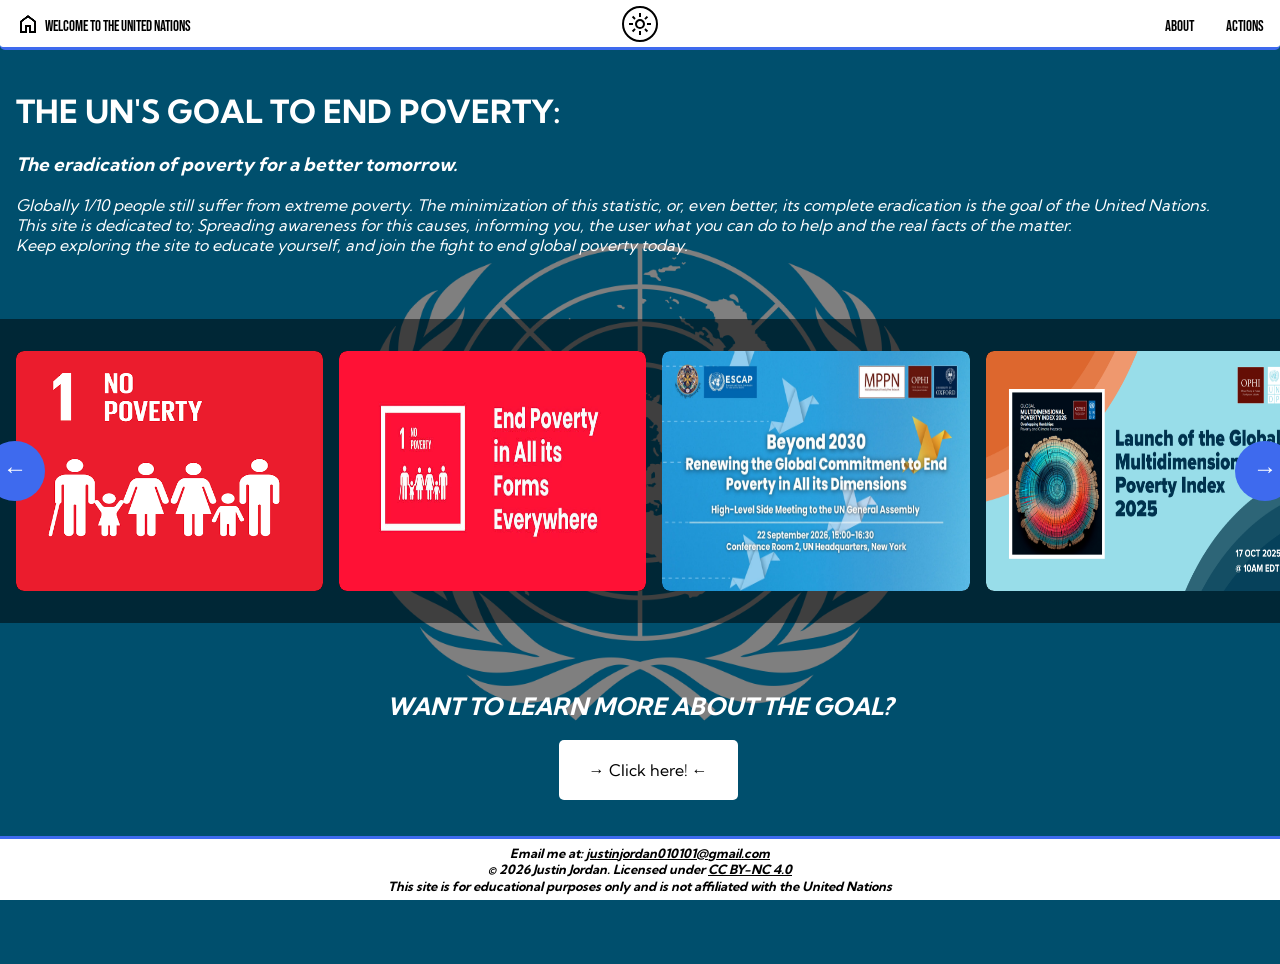
<file: index.html>
<!doctype html>
<html lang="en">
<head>
  <title>UNDP Index</title>
  <meta charset="UTF-8">
  <meta name="viewport" content="width=device-width, initial-scale=1.0">
  <link rel="preconnect" href="https://fonts.googleapis.com">
  <link rel="preconnect" href="https://fonts.gstatic.com" crossorigin>
  <link href="https://fonts.googleapis.com/css2?family=Kumbh+Sans:wght,YOPQ@100..900,300&display=swap" rel="stylesheet">
  <link href="https://fonts.googleapis.com/css2?family=Bebas+Neue&display=swap" rel="stylesheet">
  <link rel="Stylesheet" href="css/Styles.css">
  <link rel="icon" type="image/svg+xml" href="images/un-icon.png">
</head>
<body>

<div class="bebas-neue-regular">

    <header class="topnav">
    <a href="index.html" class="home-link">
      <img class="home-icon home-icon-light" src="images/home.png" alt="Welcome to the United Nations">
      <img class="home-icon home-icon-dark" src="images/lighthome.png" alt="" aria-hidden="true">
      <span class="label">Welcome to the United Nations</span>
    </a>

      <button id="theme-toggle" class="theme-toggle" aria-label="Toggle dark mode"></button>

      <div class="other-links">
        <a href="About.html">About</a>
        <a href="Actions.html">Actions</a>
      </div>
    </header>
  </div>

<main>
<div class="main-content">
  <div class="home-info">
    <h1>THE UN'S GOAL TO END POVERTY:</h1>
    <h3>The eradication of poverty for a better tomorrow.</h3>
    <p>Globally 1/10 people still suffer from extreme poverty. The minimization of this statistic, or, even better, its complete eradication is the goal of the United Nations. <br> This site is dedicated to; Spreading awareness for this causes, informing you, the user what you can do to help and the real facts of the matter. <br> Keep exploring the site to educate yourself, and join the fight to end global poverty today.</p>
  </div>

  <div class="carousel">
    <div class="card"><a href="https://sdgs.un.org/goals/goal1"><img src="images/Card1.png" alt="Card 1"></a></div>
    <div class="card"><a href="https://sdgs.un.org/goals/goal1"><img src="images/Card2.png" alt="Card 2"></a></div>
    <div class="card"><a href="https://sdgs.un.org/goals/goal1"><img src="images/Card3.png" alt="Card 3"></a></div>
    <div class="card"><a href="https://sdgs.un.org/goals/goal1"><img src="images/Card4.png" alt="Card 4"></a></div>
    <div class="card"><a href="https://sdgs.un.org/goals/goal1"><img src="images/Card5.png" alt="Card 5"></a></div>
    <div class="card"><a href="https://sdgs.un.org/goals/goal1"><img src="images/Card6.png" alt="Card 6"></a></div>
</div>

<div class="user-question">
  <h2>WANT TO LEARN MORE ABOUT THE GOAL?</h2>
</div>

<a href="About.html" class="read-more">→ Click here! ←</a>

  <footer>
    <h3>Email me at: <a href="mailto:justinjordan010101@gmail.com">justinjordan010101@gmail.com</a></h3>
    <h3>© 2026 Justin Jordan. Licensed under <a href="https://creativecommons.org/licenses/by-nc/4.0/deed.en">CC BY-NC 4.0</a></h3>
    <h3>This site is for educational purposes only and is not affiliated with the United Nations</h3>
  </footer>
</div>
</main>
  <script src="js/theme.js"></script>
  <script src="js/carousel.js"></script>
</body>
</html>
</file>
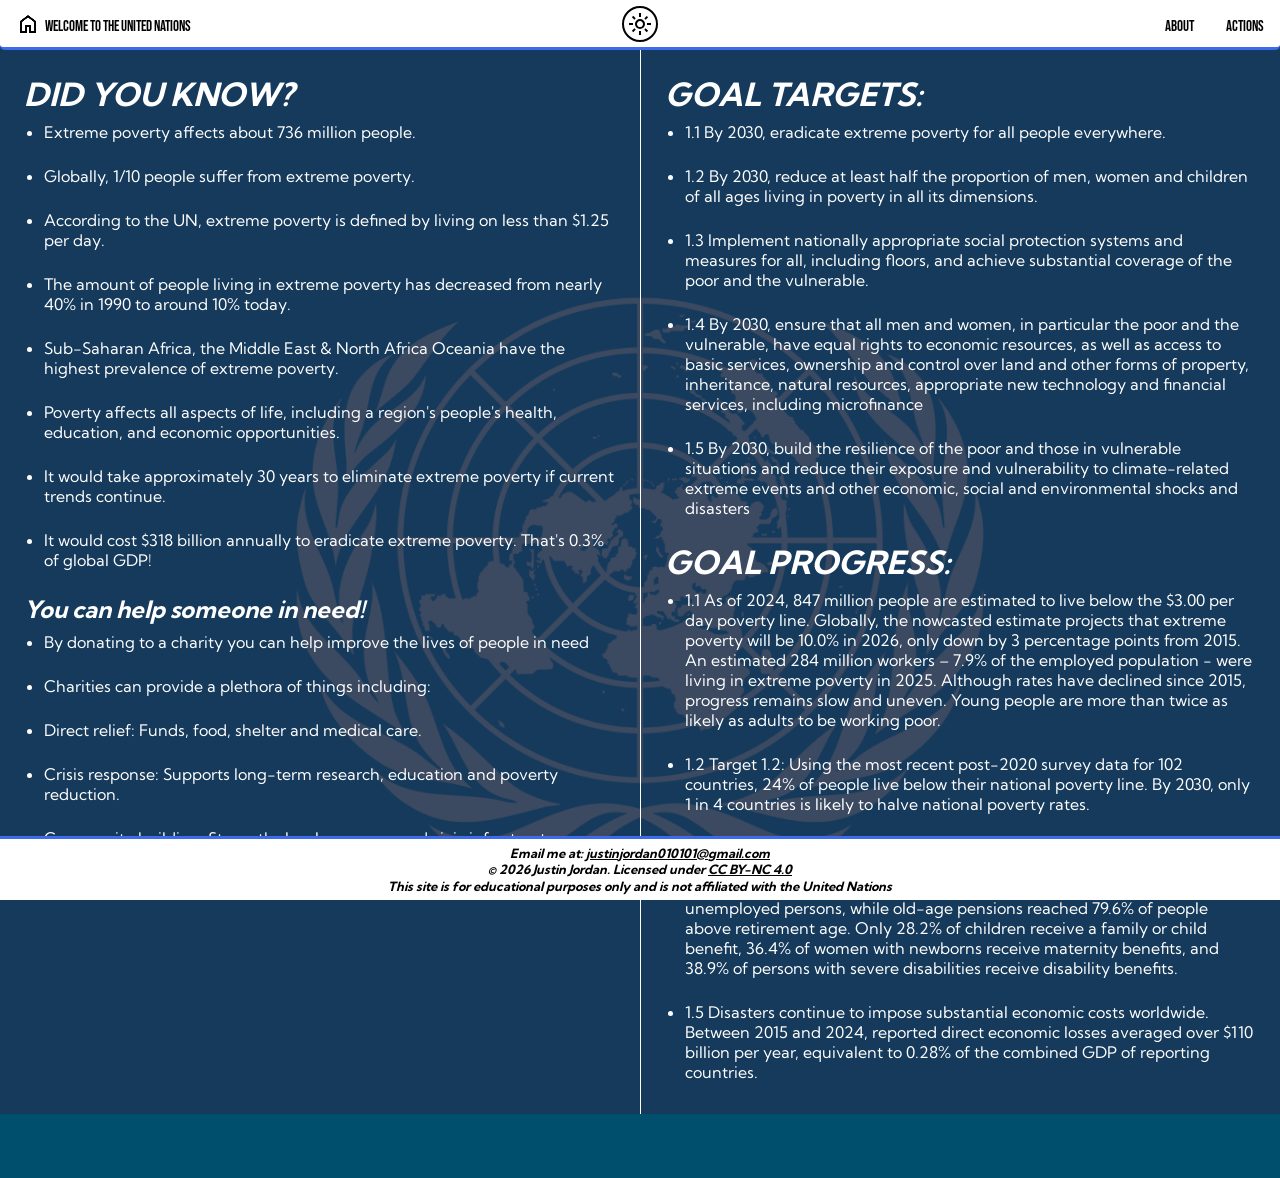
<file: About.html>
<!doctype html>
<html lang="en">
<head>
  <title>UNDP About</title>
  <meta charset="UTF-8">
  <meta name="viewport" content="width=device-width, initial-scale=1.0">
  <link rel="preconnect" href="https://fonts.googleapis.com">
  <link rel="preconnect" href="https://fonts.gstatic.com" crossorigin>
  <link href="https://fonts.googleapis.com/css2?family=Kumbh+Sans:wght,YOPQ@100..900,300&display=swap" rel="stylesheet">
  <link href="https://fonts.googleapis.com/css2?family=Bebas+Neue&display=swap" rel="stylesheet">
  <link rel="Stylesheet" href="css/Styles.css">
  <link rel="icon" type="image/svg+xml" href="images/un-icon.png">
</head>
<body>

<div class="bebas-neue-regular">

    <header class="topnav">
    <a href="index.html" class="home-link">
      <img class="home-icon home-icon-light" src="images/home.png" alt="Welcome to the United Nations">
      <img class="home-icon home-icon-dark" src="images/lighthome.png" alt="" aria-hidden="true">
      <span class="label">Welcome to the United Nations</span>
    </a>

      <button id="theme-toggle" class="theme-toggle" aria-label="Toggle dark mode"></button>

      <div class="other-links">
        <a href="About.html">About</a>
        <a href="Actions.html">Actions</a>
      </div>
    </header>
  </div>

<div class="split-content">

  <div class="content1">
    <h1>DID YOU KNOW?</h1>
    <ul>
      <li>Extreme poverty affects about 736 million people.</li>
      <li>Globally, 1/10 people suffer from extreme poverty.</li>
      <li>According to the UN, extreme poverty is defined by living on less than $1.25 per day.</li>
      <li>The amount of people living in extreme poverty has decreased from nearly 40% in 1990 to around 10% today.</li>
      <li>Sub-Saharan Africa, the Middle East & North Africa Oceania have the highest prevalence of extreme poverty.</li>
      <li>Poverty affects all aspects of life, including a region's people's health, education, and economic opportunities.</li>
      <li>It would take approximately 30 years to eliminate extreme poverty if current trends continue.</li>
      <li>It would cost $318 billion annually to eradicate extreme poverty. That's 0.3% of global GDP!</li>
    </ul>
    <h2>You can help someone in need!</h2>
    <ul>
      <li>By donating to a charity you can help improve the lives of people in need</li>
      <li>Charities can provide a plethora of things including:</li>
      <li>Direct relief: Funds, food, shelter and medical care.</li>
      <li>Crisis response: Supports long-term research, education and poverty reduction.</li>
      <li>Community building: Strengths local programs and civic infrastructure.</li>
      <li><a href="Actions.html">Click here to learn how you can help!</a></li>
    </ul>
  </div>

  <div class="content2">
    <h1>GOAL TARGETS:</h1>
    <ul>
      <li>1.1 By 2030, eradicate extreme poverty for all people everywhere.</li>
      <li>1.2 By 2030, reduce at least half the proportion of men, women and children of all ages living in poverty in all its dimensions.</li>
      <li>1.3 Implement nationally appropriate social protection systems and measures for all, including floors, and achieve substantial coverage of the poor and the vulnerable.</li>
      <li>1.4 By 2030, ensure that all men and women, in particular the poor and the vulnerable, have equal rights to economic resources, as well as access to basic services, ownership and control over land and other forms of property, inheritance, natural resources, appropriate new technology and financial services, including microfinance</li>
      <li>1.5 By 2030, build the resilience of the poor and those in vulnerable situations and reduce their exposure and vulnerability to climate-related extreme events and other economic, social and environmental shocks and disasters</li>
    </ul>
    <h1>GOAL PROGRESS:</h1>
    <ul>
      <li>1.1 As of 2024, 847 million people are estimated to live below the $3.00 per day poverty line. Globally, the nowcasted estimate projects that extreme poverty will be 10.0% in 2026, only down by 3 percentage points from 2015. An estimated 284 million workers – 7.9% of the employed population - were living in extreme poverty in 2025. Although rates have declined since 2015, progress remains slow and uneven. Young people are more than twice as likely as adults to be working poor.</li>
      <li>1.2 Target 1.2: Using the most recent post-2020 survey data for 102 countries, 24% of people live below their national poverty line. By 2030, only 1 in 4 countries is likely to halve national poverty rates.</li>
      <li>1.3  In 2023, 52.4% of the global population was covered by at least one social protection benefit, up from 42.8% in 2015. Coverage varies widely by function, with unemployment protection remaining limited at 16.7% of unemployed persons, while old-age pensions reached 79.6% of people above retirement age. Only 28.2% of children receive a family or child benefit, 36.4% of women with newborns receive maternity benefits, and 38.9% of persons with severe disabilities receive disability benefits.</li>
      <li>1.5 Disasters continue to impose substantial economic costs worldwide. Between 2015 and 2024, reported direct economic losses averaged over $110 billion per year, equivalent to 0.28% of the combined GDP of reporting countries.</li>
    </ul>
  </div>
</div>

  <footer>
    <h3>Email me at: <a href="mailto:justinjordan010101@gmail.com">justinjordan010101@gmail.com</a></h3>
    <h3>© 2026 Justin Jordan. Licensed under <a href="https://creativecommons.org/licenses/by-nc/4.0/deed.en">CC BY-NC 4.0</a></h3>
    <h3>This site is for educational purposes only and is not affiliated with the United Nations</h3>
  </footer>
</div>

  <script src="js/theme.js"></script>
</body>
</html>
</file>
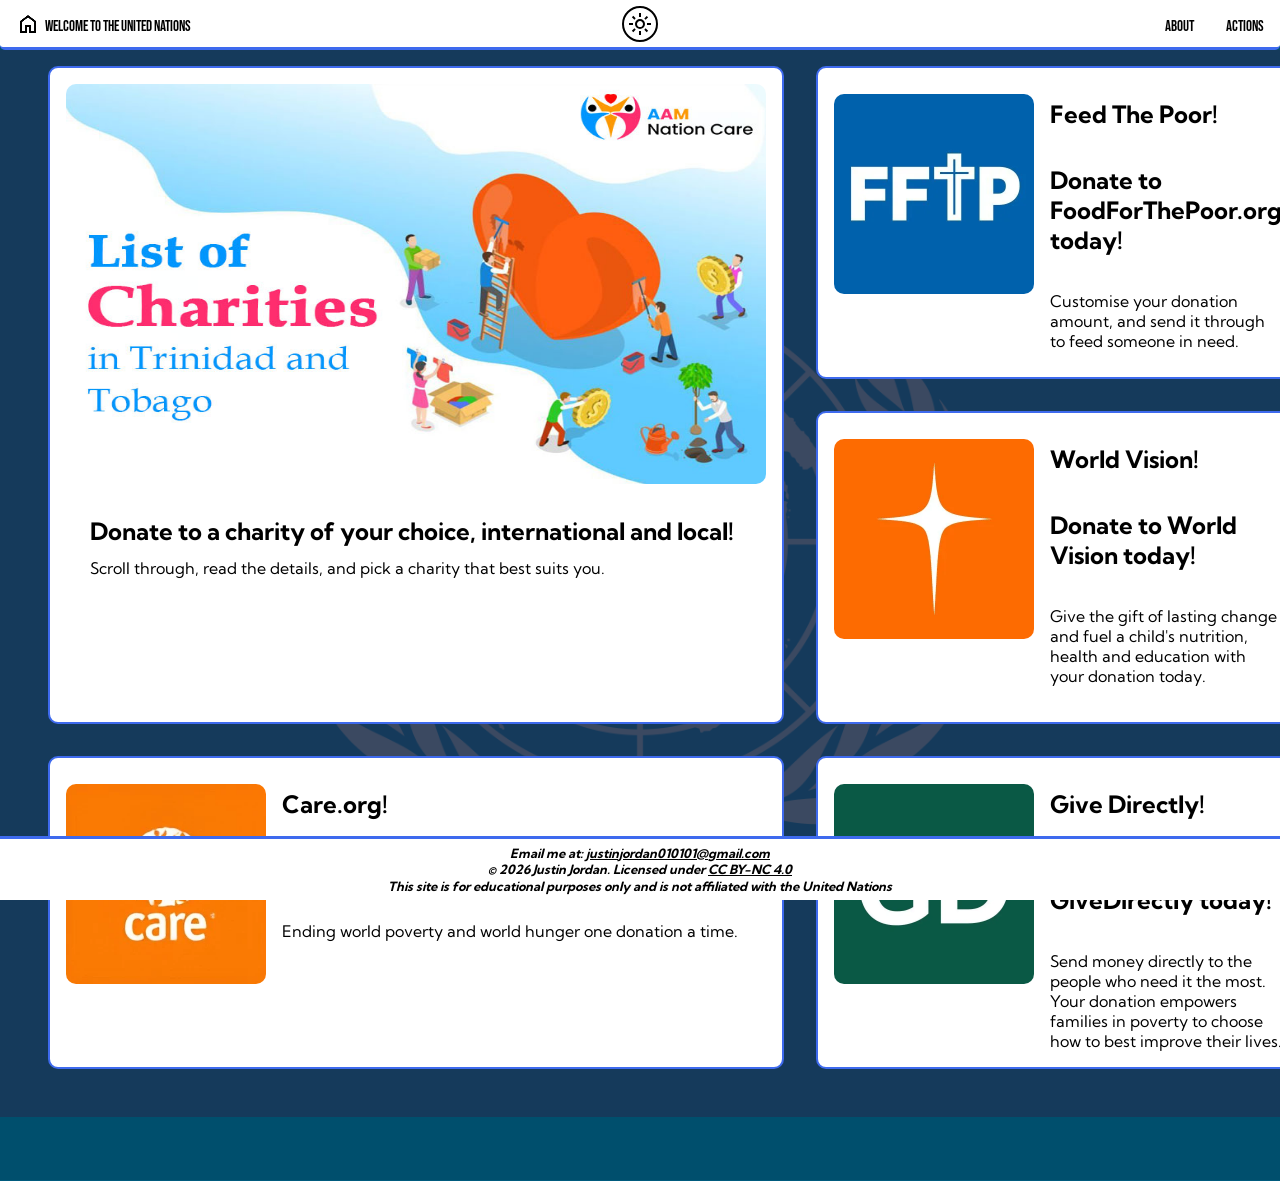
<file: Actions.html>
<!doctype html>
<html lang="en">
<head>
  <title>UNDP Actions</title>
  <meta charset="UTF-8">
  <meta name="viewport" content="width=device-width, initial-scale=1.0">
  <link rel="preconnect" href="https://fonts.googleapis.com">
  <link rel="preconnect" href="https://fonts.gstatic.com" crossorigin>
  <link href="https://fonts.googleapis.com/css2?family=Kumbh+Sans:wght,YOPQ@100..900,300&display=swap" rel="stylesheet">
  <link href="https://fonts.googleapis.com/css2?family=Bebas+Neue&display=swap" rel="stylesheet">
  <link rel="Stylesheet" href="css/Styles.css">
  <link rel="icon" type="image/svg+xml" href="images/un-icon.png">
</head>
<body>

<div class="bebas-neue-regular">

    <header class="topnav">
    <a href="index.html" class="home-link">
      <img class="home-icon home-icon-light" src="images/home.png" alt="Welcome to the United Nations">
      <img class="home-icon home-icon-dark" src="images/lighthome.png" alt="" aria-hidden="true">
      <span class="label">Welcome to the United Nations</span>
    </a>

      <button id="theme-toggle" class="theme-toggle" aria-label="Toggle dark mode"></button>

      <div class="other-links">
        <a href="About.html">About</a>
        <a href="Actions.html">Actions</a>
      </div>
    </header>
  </div>

  <div class="content1">
    <div class="hcard-container">

      <a href="https://aamnationcare.org/list-of-charities-in-trinidad-and-tobago/" class="help-cards">
        <img src="images/CharList.jpg" alt="aamnationcare.org">
        <h1>Donate to a charity of your choice, international and local!</h1>
        <p>Scroll through, read the details, and pick a charity that best suits you.</p>
      </a>

      <a href="https://foodforthepoor.org/help-now/" class="help-card-rectangle">
        <img src="images/FoodForThePoor.webp" alt="foodforthepoor.org">
        <div class="card-text">
        <h1>Feed The Poor!</h1>
        <h2>Donate to FoodForThePoor.org today!</h2>
        <p>Customise your donation amount, and send it through to feed someone in need.</p>
        </div>
      </a>

      <a href="https://www.worldvision.org/donate" class="help-card-rectangle">
        <img src="images/WorldVision.webp" alt="worldvision.org">
        <div class="card-text">
        <h1>World Vision!</h1>
        <h2>Donate to World Vision today!</h2>
        <p>Give the gift of lasting change and fuel a child's nutrition, health and education with your donation today.</p>
        </div>
      </a>

      <a href="https://www.care.org/" class="help-card-rectangle">
        <img src="images/CareOrg.webp" alt="care.org">
        <div class="card-text">
        <h1>Care.org!</h1>
        <h2>Donate to Care.org today!</h2>
        <p>Ending world poverty and world hunger one donation a time.</p>
        </div>
      </a>
      <a href="https://www.givedirectly.org/" class="help-card-rectangle">
        <img src="images/GiveDirectly.webp" alt="givedirectly.org">
        <div class="card-text">
        <h1>Give Directly!</h1>
        <h2>Donate to GiveDirectly today!</h2>
        <p>Send money directly to the people who need it the most. Your donation empowers families in poverty to choose how to best improve their lives.</p>
        </div>
      </a>
    </div>
  </div>

  <footer>
    <h3>Email me at: <a href="mailto:justinjordan010101@gmail.com">justinjordan010101@gmail.com</a></h3>
    <h3>© 2026 Justin Jordan. Licensed under <a href="https://creativecommons.org/licenses/by-nc/4.0/deed.en">CC BY-NC 4.0</a></h3>
    <h3>This site is for educational purposes only and is not affiliated with the United Nations</h3>
  </footer>
</div>

  <script src="js/theme.js"></script>
</body>
</html>
</file>
<file: css/Styles.css>
body {
    display:flex; /*Flex display formatting*/
    justify-content: flex-start;
    flex-direction: column;
    background-image: linear-gradient(rgb(0, 0, 0, 0.5), rgb(0, 0, 0, 0.5)), url("../images/background.webp"); /*Dimmed background image*/
    background-position: center;
    background-repeat: no-repeat;
    background-size: cover;
    min-height: 100vh;
    padding-bottom:4rem;
    margin: 0;
}


.bebas-neue-regular { /*I genuinely dont understand why i put this here I could've just did font-family: for all my other divs */
  font-family: "Bebas Neue", sans-serif;
  font-weight: 400;
  font-style: normal;
}

.topnav { /*Navigation bar*/
    position: relative;
    display:flex;
    border-bottom-left-radius: 5px; border-bottom-right-radius:5px;
    overflow: hidden;
    justify-content: space-between;
    height: 50px;
    box-sizing: border-box;
}

.topnav a {
    color: white;
    padding: 14px 16px;
    text-decoration: none;
    font-size: 15px;
}

.topnav a:hover {
    color: rgb(62, 106, 238);
}

.home-link { /* Home button on the left everything else on the right (maybe dark mode in the middle) */
    display: flex;
    align-items: center;
    text-decoration: none;
    color: black;
}

.home-link .label {
    display: flex;
    margin-left: 5px;
    margin-top: 5px;
    font-size: 15px;
    white-space: nowrap;
}

.other-links {
    margin-top: 5px;
    display: flex;
    align-items: center;
}

.carousel { /* Carousel of images, thank you CODING2GO */
    background-color: rgb(0, 0, 0, 0.5);
    background-size: cover;
    box-sizing: border-box;
    padding: 2em 2em;
    width: 100%;
    overflow-x: auto;
    margin: 3em auto;
    display: flex;
    gap: 1em;
    scroll-behavior: smooth;
    scroll-snap-type: x mandatory;
    scroll-padding-inline: 1rem;
}

.carousel::-webkit-scrollbar {
    display: none;
}

.card { /* Carousel image cards */
    scroll-snap-align: start;
    flex: 0 0 clamp(13em, 24vw, 22em);
    width: 20em;
    height: 15em;
    box-sizing: border-box;
    overflow: hidden;
    background-color: black;
    border-radius: 0.5em;
    text-align: center;
    color: white;
    align-content: center;
    img {
        width: 100%;
        height: 100%;
        object-fit: fill;
        border-radius: 0.5em;
    }
}

.main-content { /* Formatting for my home page content */
    font-family: "Kumbh Sans", sans-serif; /*See now I really don't know why i made that div earlier */
    font-optical-sizing: auto;
    font-style: normal;
    display: flex;
    flex-direction: column;
    justify-content:flex-start;
}

.home-info { /*Even more formatting specifically for the home page */
    font-style: inherit;
    margin-top: 20px;
    h3 {
        font-style: italic;
    }
    p {
        margin-top: 10px;
        font-style: italic;
    }
    margin-left: 1rem;
    overflow: auto;
    color: white;
}

.user-question { /* Formatting for my button to go to the information page */
    font-style: italic;
    color: white;
    display: flex;
    flex-direction: column;
    align-self: center;
}

.read-more { /* Button itself here */
    display: inline-flex;
    align-self: center;
    margin: 0 0 0rem 1rem;
    padding: 20px 30px;
    font-family: inherit;
    font-size: 1rem;
    background-color: white;
    color: black;
    text-decoration: none;
    border-radius: 5px;
    transition: background-color 0.3s ease, color 0.3s ease;
}

.read-more:hover {
    background-color: rgb(33, 64, 236);
    color: white;
}


footer{ /*Footer, nothing more to say here.*/
    font-family: "Kumbh Sans", sans-serif;
    font-optical-sizing: auto;
    font-style: normal;
    position: fixed;
    bottom: 0;
    left: 0;
    width: 100vw;
    max-width: 100%;
    height: 4rem;
    min-height: 4rem;
    display: flex;
    flex-direction: column;
    box-sizing: border-box;
    justify-content: center;
    h3 {
        margin: 0;
        text-align: center;
        font-style: italic;
        font-size: clamp(0.55rem, 1.8vw, 0.8rem);
        line-height: 1.3;
    }
}

:root { /* The :root function targets the HIGHEST paretnt element inside of the html code*/
    --text-color: black;
    --button-bg: white;
    --button-text: black;
}


[data-theme="dark"] { /* Dark mode themeing, there's probably a way to make this less lines of code.. */

    .home-icon-light {
        display: none;
    }
    footer {
        background-color: rgb(26, 37, 55);
        color: white;
        border-top: 3px solid white;
    }
    .theme-toggle {
        background-color: rgb(26, 37, 55);
        border: 2px solid white;
        color:white;
    }
    footer a {
        color: white;
    }

    footer a:hover {
        color: rgb(62, 106, 238);
    }
    .topnav {
        background-color: rgb(26, 37, 55);
        color: white;
        border-bottom: 3px solid white;
    }
    .topnav a {
        color: white;
    }
    .topnav a:hover {
        color: rgb(62, 106, 238);
    }
    .help-card-rectangle, .help-cards {
        background-color: rgb(26, 37, 55);
        border: 2px solid white;
        color: white;
    }
}

[data-theme="light"] { /* Light mode themeing, remember this for future sites */
    
    .home-icon-dark {
        display: none;
    }
    .theme-toggle {
        background-color: white;
        border: 2px solid black;
        color: black;
    }
    footer {
        background-color: white;
        color: black;
        border-top: 3px solid rgb(62, 106, 238);
    }
    footer a {
        color: black;
    }
    footer a:hover {
        color: rgb(62, 106, 238);
    }
    .topnav {
        background-color: white;
        color: black;
        border-bottom: 3px solid rgb(62, 106, 238);
    }
    .topnav a {
        color: black;
    }
    .topnav a:hover {
        color: rgb(62, 106, 238);
    }
    .help-card-rectangle, .help-cards {
        background-color: white;
        border: 2px solid rgb(62, 106, 238);
        color: black;
    }
}

.theme-toggle { /* Theme toggle button, I'm too lazy to make it actually responsive with the rest of the page lmao */
    position: absolute;
    left: 50%;
    top: 50%;
    transform: translate(-50%, -50%);
    width: 36px;
    height: 36px;
    padding: 0;
    border-radius: 50%;
    display: flex;
    align-items: center;
    justify-content: center;
    font-size: 1rem;
    line-height: 1;
    cursor: pointer;
    transition: border-color 0.3s ease, transform 0.2s ease;
}

.theme-toggle:hover {
    transform: translate(-50%, -50%) scale(1.1);
}

.split-content { /*Content splitting for every single other page */
    display: flex;
    flex-direction: row;
    flex: 1;
    min-height: 0;     
    width: 100%;      
        h1, h2 {
        font-style: italic;
        margin: 0.5rem 0;
    }
    ul {
        display: flex;
        flex-direction: column;
        list-style-type: disc;
        padding: 0 0 0 1.25rem;
        margin: 0 0 1rem;
        gap: 1.5em;  
    }
}

.content1, /* Formatting ofr the different split ocontents */
.content2 {
    flex: 1 1 0;
    min-width: 0;
    min-height: 0;
    box-sizing: border-box;
    display: flex;
    flex-direction: column;
    align-items: flex-start;
    font-family: "Kumbh Sans", sans-serif; 
    padding: 1rem 1.5rem;
    color: white;
    overflow-y: auto;
}
.content1 a {
    margin-top: -1rem;
    color: white;
    text-decoration: none;
}

.content1 a:hover {
    color: rgb(62, 106, 238);
}

.content2 a {
    margin-top: -1rem;
    color: white;
    text-decoration: none;
}

.content2 a:hover {
    color: rgb(62, 106, 238);
}

.content1 {
    background-color: rgba(30, 51, 85, 0.7);
}

.content2 {
    background-color: rgba(30, 51, 85, 0.7);
    border-left: 1px solid white;
}

.content1:has(> .hcard-container) { /* If content 1 contains the .hcard-container div, then stretch the grid to fill the entire page (Remember this.) */
    flex: 1;
    align-items: stretch;
    padding: 2rem 3rem;
}

.hcard-container { /* Container for cards that link to places where you can donate to people in need */
    display: grid;
    grid-template-columns: repeat(2, 1fr);
    grid-template-rows: repeat(3, minmax(80px, 1fr));
    gap: 2rem;
    margin: 0 auto;
    width: 100%;
    flex: 1;
    a {
        color: black;
    }
}

.help-cards, /* Thus, the name "help-cards */
.help-card-rectangle {
    border-radius: 10px;
    cursor: pointer;
    display: flex;
    flex-direction: row;
    justify-content: flex-start;
    box-sizing: border-box;
    margin: 0;
    gap: 1rem;
    width: 100%;
    height: 100%;
    transition: 400ms;
    position: relative;
    padding: 1rem;
}

.help-card-rectangle {
    justify-content: flex-start;
    img {
        height: 200px;
        width: 200px;
        border-radius: 10px;
        margin-top: 10px;
    }
}

.help-card-rectangle .card-text {
    display: flex;
    flex-direction: column;
    justify-content: flex-start;
    h1 {
        font-size: 1.5rem;
        margin-top: 15px;
    }
}

.help-cards { /*Grid formatting for cards */
    grid-row: span 2;
    flex-direction: column;
    img {
        align-self: center;
        height: 400px;
        width: 700px;
        border-radius: 10px;
    }
    h1{
        font-size: 1.5rem;
        margin-left: 24px;
    }
    h2 {
        font-size: 1.5rem;
        margin-top: -25px;
        margin-left: 24px;
    }
    p {
        margin-top: -20px;
        margin-left: 24px;
    }   
}

.hcard-container > :first-child {
    grid-column: 1;
    grid-row: 1 / span 2;
}

.hcard-container > :hover { /*Nice scaling effect for when I specifically hover over a card */
    transform: scale(1.1, 1.1);
    z-index: 2;
}

.hcard-container:has(> :hover) > :not(:hover) {  /*This SPECIFICALLY makes sure that ONLY when you hover over a card and not the empty space that the other cards scale down and blur */
    filter: blur(2px);
    transform: scale(0.9, 0.9);
}

@media (max-width: 768px) {
    .hcard-container {
    grid-template-columns: 1fr;
    }
    .hcard-container > :first-child {
        grid-column: 1;
        grid-row: auto;
    }
    .help-cards {
        grid-row: span 2;
    }
    .split-content {
    flex-direction: column;
    }
    .content1,
    .content2 {
        width: 100%;
        min-height: auto;
    }
    .content2 {
        border-left: none;
        border-top: 1px solid white;
    }
    body { 
        padding-bottom: 0; 
    }
    .topnav { 
        height: auto; 
        min-height: 50px; 
        padding: 0 0.25rem; 
    }
    .topnav a { 
        padding: 14px 10px; 
        font-size: 14px; 
    }
    .home-link .label { 
        display: none; 
    }
    .home-icon { 
        max-height: 32px; 
        width: auto; 
    }
    .theme-toggle { 
        position: static; 
        transform: none; 
        align-self: center; 
        flex-shrink: 0; 
    }
    .theme-toggle:hover { 
        transform: scale(1.1); 
    }
    footer {
        position: static;
        width: 100%;
        height: auto;
        min-height: 0;
        padding: 0.75rem 1rem;
        margin-top: auto;
    }
    footer h3 { 
        font-size: 0.7rem; 
        overflow-wrap: anywhere; 
        padding: 0.15rem 0; 
    }
    main { 
        flex: 1; 
        display: flex; 
        flex-direction: column; 
    }
    .main-content { 
        flex: 1; 
    }
    .home-info { 
        margin: 1rem; 
    }
    .home-info h1 { 
        font-size: 1.6rem; 
    }
    .carousel {
        padding: 1rem;
        margin: 1.5em 0;
    }
    .card { 
        flex: 0 0 75vw; 
        width: auto; 
        height: 12em; 
    }
    .user-question { 
        text-align: center; 
        padding: 0 1rem; 
    }
    .read-more { 
        margin: 1rem auto 2rem; 
    }

    .split-content { 
        flex-direction: column; 
    }
    .content1, .content2 {
        flex: none;
        width: 100%;
        padding: 1rem;
        overflow-y: visible;
    }
    .content2 { 
        border-left: none; 
        border-top: 1px solid white; 
    }
    .split-content h1 { 
        font-size: 1.5rem; 
    }

    .content1:has(> .hcard-container) { padding: 1rem; }
    .hcard-container {
        grid-template-columns: 1fr;
        grid-template-rows: none;
        gap: 1rem;
    }
    .hcard-container > :first-child { grid-column: 1; grid-row: auto; }

    .help-cards, .help-card-rectangle {
        grid-row: auto;
        flex-direction: column;
        height: auto;
        padding: 0.75rem;
        gap: 0.5rem;
    }
    .help-cards img {
        width: 100%;
        height: auto;
        max-height: 220px;
        object-fit: cover;
    }
    .help-card-rectangle img {
        width: 100%;
        height: 180px;
        object-fit: cover;
        margin-top: 0;
    }
    .help-cards h1, .help-cards h2, .help-cards p { 
        margin: 0.4rem 0 0; 
    }
    .help-card-rectangle .card-text h1 { 
        margin-top: 0; 
        font-size: 1.3rem; 
    }
}
@media (hover: none) {
    .hcard-container > :hover,
    .hcard-container:has(> :hover) > :not(:hover) {
        transform: none;
        filter: none;
    }
} /*IM FINALLY FREEEEEEEEEEEEEEEEEEEEEEEEEEEEEEEEEEEEEEEE*/
</file>
